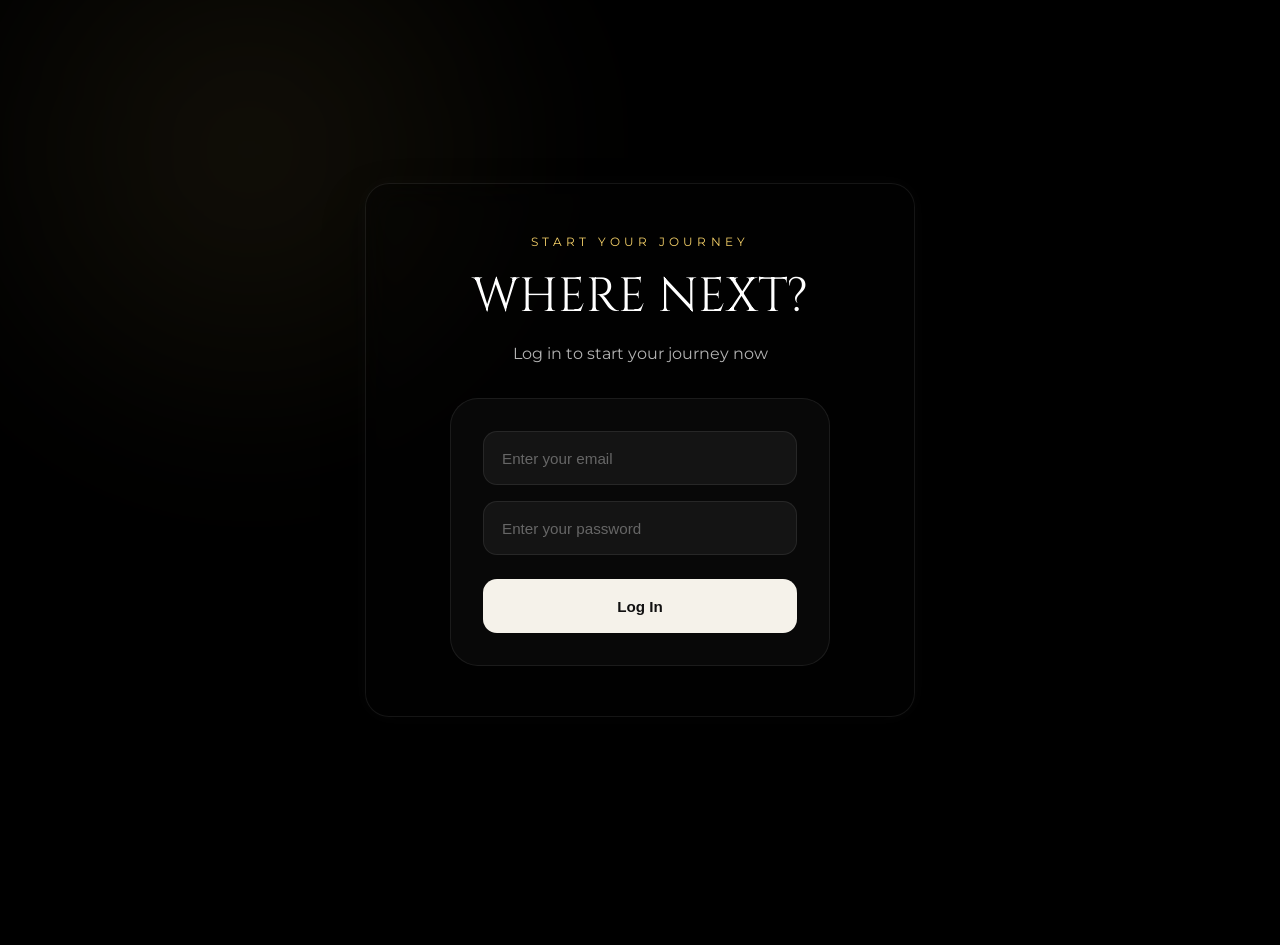
<file: login.html>
<!DOCTYPE html>
<html lang="en">

<head>
    <meta charset="UTF-8">
    <meta name="viewport" content="width=device-width, initial-scale=1.0">

    <title>Journey Across | Login</title>

    <link
        href="https://fonts.googleapis.com/css2?family=Cinzel:wght@400;600&family=Montserrat:wght@300;400;600&display=swap"
        rel="stylesheet">

    <style>
        * {
            margin: 0;
            padding: 0;
            box-sizing: border-box;
        }

        body {
            background: #000;
            color: white;
            font-family: 'Montserrat', sans-serif;
            min-height: 100vh;
            overflow: hidden;
            position: relative;
        }

        /* Background */
        body::before {
            content: '';
            position: absolute;
            inset: 0;
            background:
                linear-gradient(rgba(0, 0, 0, .55),
                    rgba(0, 0, 0, .7)),
                url('https://images.unsplash.com/photo-1436491865332-7a61a109cc05?q=80&w=2074&auto=format&fit=crop');
            background-size: cover;
            background-position: center;
            filter: blur(2px);
            transform: scale(1.1);
            z-index: -2;
        }

        /* Glow */
        body::after {
            content: '';
            position: absolute;
            width: 700px;
            height: 700px;
            background:
                radial-gradient(circle,
                    rgba(244, 208, 104, .08),
                    transparent 70%);
            top: -200px;
            left: -100px;
            filter: blur(60px);
            z-index: -1;
        }

        /* Center section */
        .hero-section {
            width: 100%;
            height: 100vh;

            display: flex;
            justify-content: center;
            align-items: center;
            text-align: center;
            padding: 20px;
        }

        /* Content Box */
        .content {
            width: 100%;
            max-width: 550px;

            background: rgba(5, 5, 5, .35);
            backdrop-filter: blur(16px);
            -webkit-backdrop-filter: blur(16px);

            border: 1px solid rgba(255, 255, 255, .08);
            border-radius: 24px;

            padding: 50px 40px;

            box-shadow:
                0 20px 40px rgba(0, 0, 0, .45),
                0 0 20px rgba(255, 255, 255, .03);

            animation: fadeIn 1.2s ease;
        }

        @keyframes fadeIn {
            from {
                opacity: 0;
                transform: translateY(50px);
            }

            to {
                opacity: 1;
                transform: translateY(0);
            }
        }

        .subtitle {
            color: #f4d068;
            font-size: .75rem;
            letter-spacing: .35em;
            text-transform: uppercase;
            margin-bottom: 15px;
        }

        h1 {
            font-family: 'Cinzel', serif;
            font-size: 3rem;
            margin-bottom: 15px;
            font-weight: 400;
        }

        .description {
            color: rgba(255, 255, 255, .7);
            margin-bottom: 35px;
            font-size: 1rem;
        }

        /* Login Card */
        .login-card {
            width: 100%;
            max-width: 380px;
            margin: auto;

            background: rgba(255, 255, 255, .03);
            border: 1px solid rgba(255, 255, 255, .08);

            border-radius: 28px;
            padding: 2rem;
        }

        /* Form styling to stack elements neatly */
        .login-form {
            display: flex;
            flex-direction: column;
            gap: 16px;
        }

        /* Inputs */
        .login-input {
            width: 100%;
            height: 54px;

            background: rgba(255, 255, 255, .05);
            border: 1px solid rgba(255, 255, 255, .08);

            border-radius: 14px;
            outline: none;

            color: white;
            padding: 0 18px;
            font-size: .95rem;

            transition: .3s;
        }

        .login-input:focus {
            border-color: #f4d068;
            box-shadow: 0 0 20px rgba(244, 208, 104, .08);
        }

        .login-input::placeholder {
            color: rgba(255, 255, 255, .35);
        }

        /* Login Button */
        .login-btn {
            width: 100%;
            height: 54px;
            margin-top: 8px;

            border: none;
            border-radius: 14px;

            background: #f5f2ea;
            color: #111;

            font-weight: 600;
            font-size: .95rem;

            cursor: pointer;
            transition: .3s;
        }

        .login-btn:hover {
            transform: translateY(-2px);
            background: white;
        }

        /* Responsive */
        @media(max-width:768px) {

            .content {
                padding: 35px 20px;
            }

            h1 {
                font-size: 2.2rem;
            }

            .login-card {
                padding: 1.5rem;
            }
        }
    </style>
</head>

<body>

    <section class="hero-section">

        <div class="content">

            <p class="subtitle">
                START YOUR JOURNEY
            </p>

            <h1>
                WHERE NEXT?
            </h1>

            <p class="description">
                Log in to start your journey now
            </p>

            <div class="login-card">

                <form class="login-form" id="loginForm">

                    <input type="email" class="login-input" id="email" placeholder="Enter your email" required>

                    <input type="password" class="login-input" id="password" placeholder="Enter your password" required>

                    <button type="submit" class="login-btn">
                        Log In
                    </button>

                </form>

            </div>

        </div>

    </section>

    <script>
        // Redirect to index.html if already logged in
        if (localStorage.getItem('isLoggedIn')) {
            window.location.replace('onboarding.html');
        }

        // Handle form authentication simulation
        document.getElementById('loginForm').addEventListener('submit', function (e) {
            e.preventDefault(); // Stop page refresh

            const email = document.getElementById('email').value;
            const password = document.getElementById('password').value;

            // Simple client-side check just to test functionality
            if (email && password) {
                localStorage.setItem('isLoggedIn', 'true');
                window.location.replace('onboarding.html');
            }
        });

        // Handle Google Login redirect
        document.getElementById('googleLogin').addEventListener('click', () => {
            window.location.href = "https://accounts.google.com/AccountChooser";
        });
    </script>
</body>

</html>
</file>
